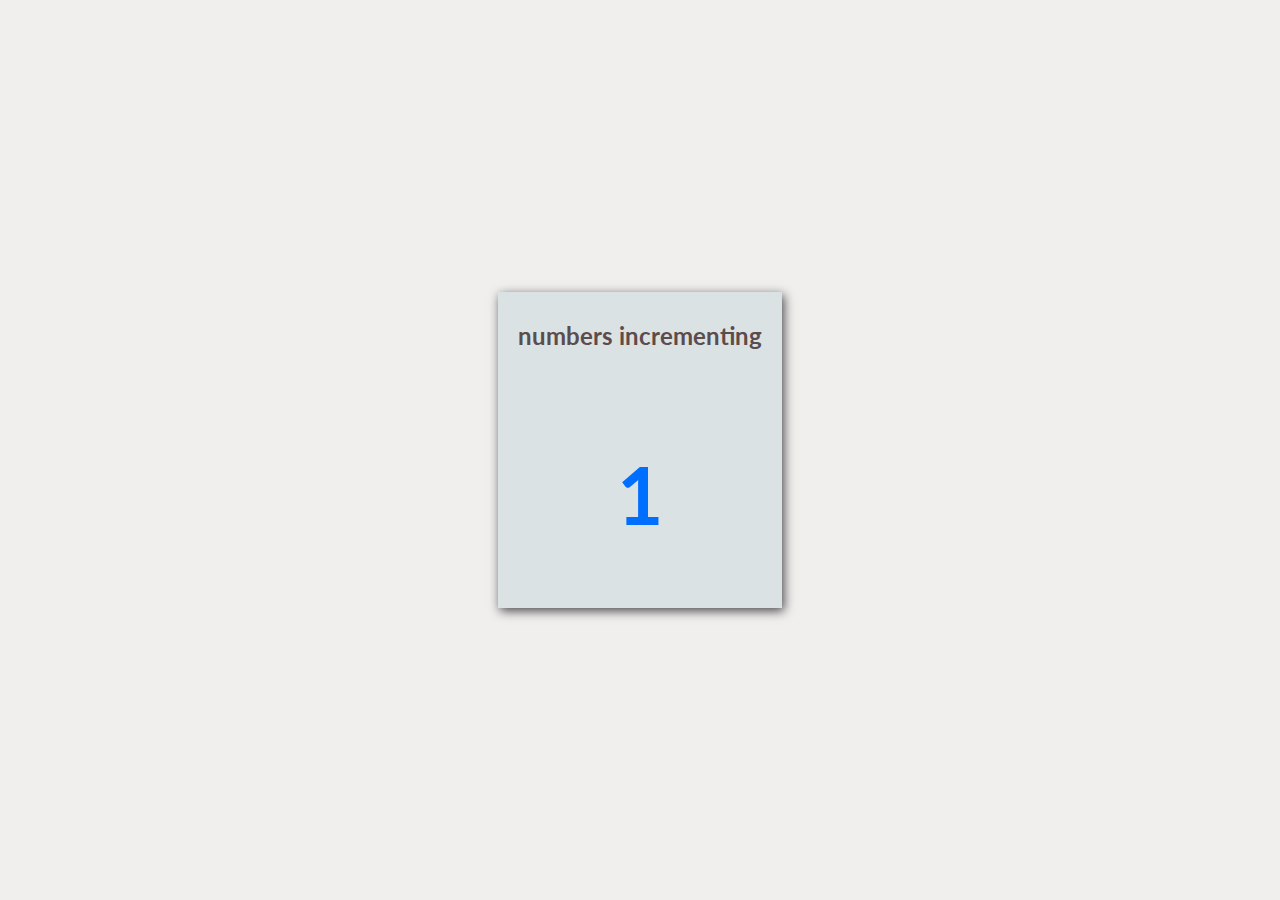
<file: Andy/AndyWork1/index.html>
<!DOCTYPE html>
<html lang="en">
<head>
    <meta charset="UTF-8">
    <meta http-equiv="X-UA-Compatible" content="IE=edge">
    <meta name="viewport" content="width=device-width, initial-scale=1.0">
    <title>incrementing and decrementing numbers</title>
    <link rel="stylesheet" href="style.css">
</head>
<body>
    <div class="container">
        <h3 class="heading" id="heading">numbers incrementing</h3>
        <div class="count">
            <h2 class="count_el" id="count_el">1</h2>
        </div>
    </div>
    <script src="script.js"></script>
</body>
</html>
</file>
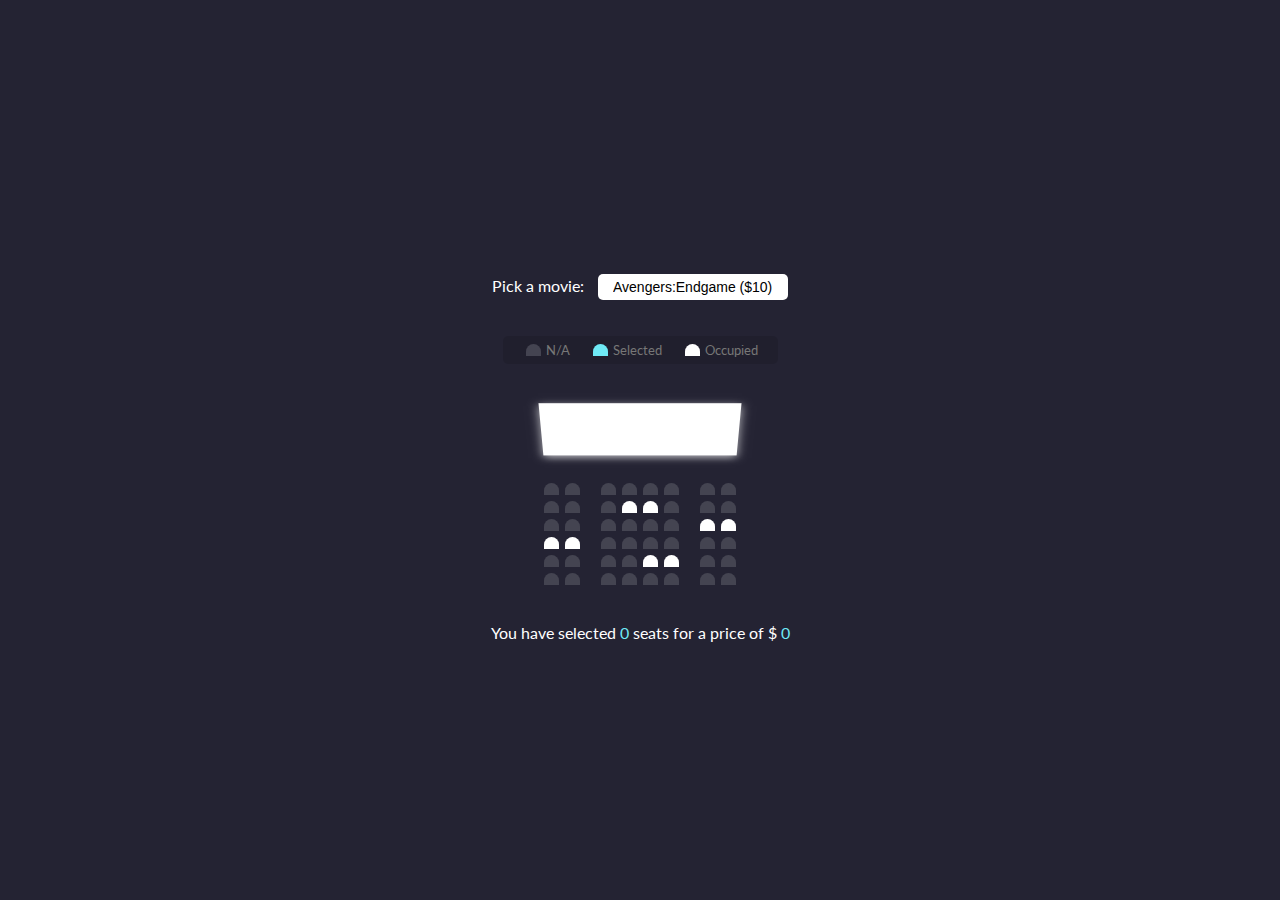
<file: PersonalBuildUp/movie seat Booking/index.html>
<!DOCTYPE html>
<html lang="en">
<head>
    <meta charset="UTF-8">
    <meta http-equiv="X-UA-Compatible" content="IE=edge">
    <meta name="viewport" content="width=device-width, initial-scale=1.0">
    <title>Movie Seat Booking</title>
    <link rel="stylesheet" href="style.css">
</head>
<body>
    <div class="movie-container">
        <label for="pick a movie"> Pick a movie:</label>
        <select name="" id="movie">
            <option value="10">Avengers:Endgame ($10)</option>
            <option value="12">Joker ($12)</option>
            <option value="8">Toy Story 4 ($8)</option>
            <option value="9">The Lion king ($9) </option>
        </select>
    </div>

    <ul class="showcase">
        <li>
            <div class="seat"></div>
            <small>N/A</small>
        </li>
        <li>
            <div class="seat selected"></div>
            <small>Selected</small>
        </li>
        <li>
            <div class="seat occupied"></div>
            <small>Occupied</small>
        </li>
        
    </ul>
    
    <div class="container">
        <div class="screen"></div>
            <div class="row">
                <div class="seat"></div>
                <div class="seat"></div>
                <div class="seat"></div>
                <div class="seat"></div>
                <div class="seat"></div>
                <div class="seat"></div>
                <div class="seat"></div>
                <div class="seat"></div>
            </div>
            <div class="row">
                <div class="seat"></div>
                <div class="seat"></div>
                <div class="seat"></div>
                <div class="seat occupied"></div>
                <div class="seat occupied"></div>
                <div class="seat"></div>
                <div class="seat"></div>
                <div class="seat"></div>
            </div>
            <div class="row">
                <div class="seat"></div>
                <div class="seat"></div>
                <div class="seat"></div>
                <div class="seat"></div>
                <div class="seat"></div>
                <div class="seat"></div>
                <div class="seat occupied"></div>
                <div class="seat occupied"></div>
            </div>
            <div class="row">
                <div class="seat occupied"></div>
                <div class="seat occupied"></div>
                <div class="seat"></div>
                <div class="seat"></div>
                <div class="seat"></div>
                <div class="seat"></div>
                <div class="seat"></div>
                <div class="seat"></div>
            </div>
            <div class="row">
                <div class="seat"></div>
                <div class="seat"></div>
                <div class="seat"></div>
                <div class="seat"></div>
                <div class="seat occupied"></div>
                <div class="seat occupied"></div>
                <div class="seat"></div>
                <div class="seat"></div>
            </div>
            <div class="row">
                <div class="seat"></div>
                <div class="seat"></div>
                <div class="seat"></div>
                <div class="seat"></div>
                <div class="seat"></div>
                <div class="seat"></div>
                <div class="seat"></div>
                <div class="seat"></div>
            </div>
           
        
    </div>

    <p class="text">You have selected <span id="count">0</span> seats for a price of $ <span id="total">0</span></p>
    <script src="script.js"></script>
</body>
</html>
</file>
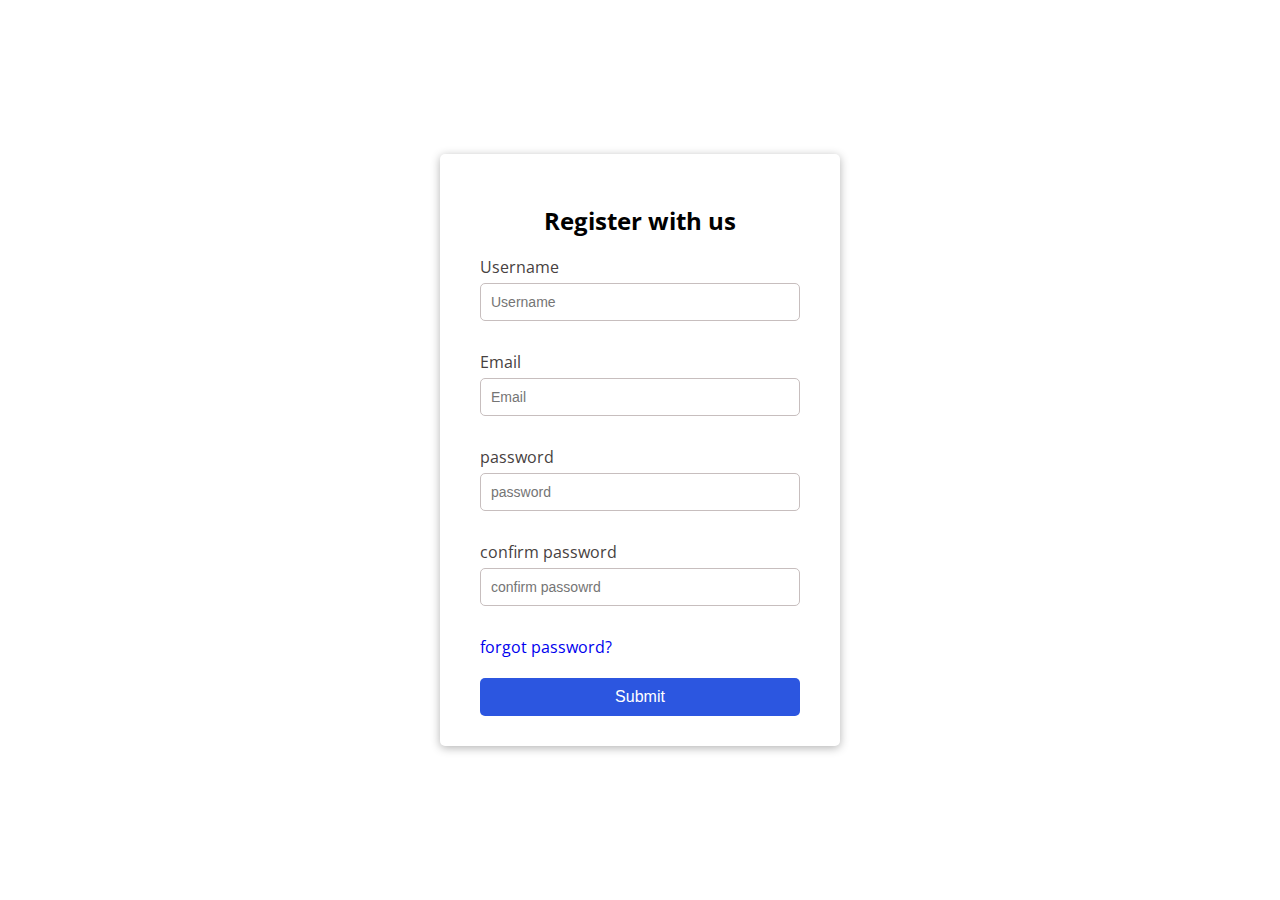
<file: PersonalBuildUp/validated form/index.html>
<!DOCTYPE html>
<html lang="en">
<head>
    <meta charset="UTF-8">
    <meta http-equiv="X-UA-Compatible" content="IE=edge">
    <meta name="viewport" content="width=device-width, initial-scale=1.0">
    <title>validated form</title>
    <link rel="stylesheet" href="style.css">
</head>
<body>
    <div>
        
            <div class="container">
                <form action="" class="form" id="form">
                   
                    <h2>Register with us</h2>

                <div class="form-control">
                    <label for="username">Username</label>
                    <input type="text" placeholder="Username" id="Username">
                   <small for="error" id="error">error message</small>
                </div>
                <div class="form-control">
                    <label for="Email">Email</label>
                    <input type="text" placeholder="Email" id="Email">
                   <small id="error">error message</small>
                </div>

               <div class="form-control">
                    <label for="password" >password</label>
                    <input type="password" placeholder="password" id="password">
                   <small id="error">error message</small>
               </div>
                
               <div class="form-control">
                    <label for="confirm_password">confirm password</label>
                    <input type="password" placeholder="confirm passowrd" id="password2">
                   <small  id="error">error message</small>
               </div>
                
                <a  href="#"> forgot password?</a>
              
              
                <button id="submit_btn">Submit</button>
            </div>
            
        </form>
    </div>
    <script src="index.js"></script>    
</body>
</html>
</file>
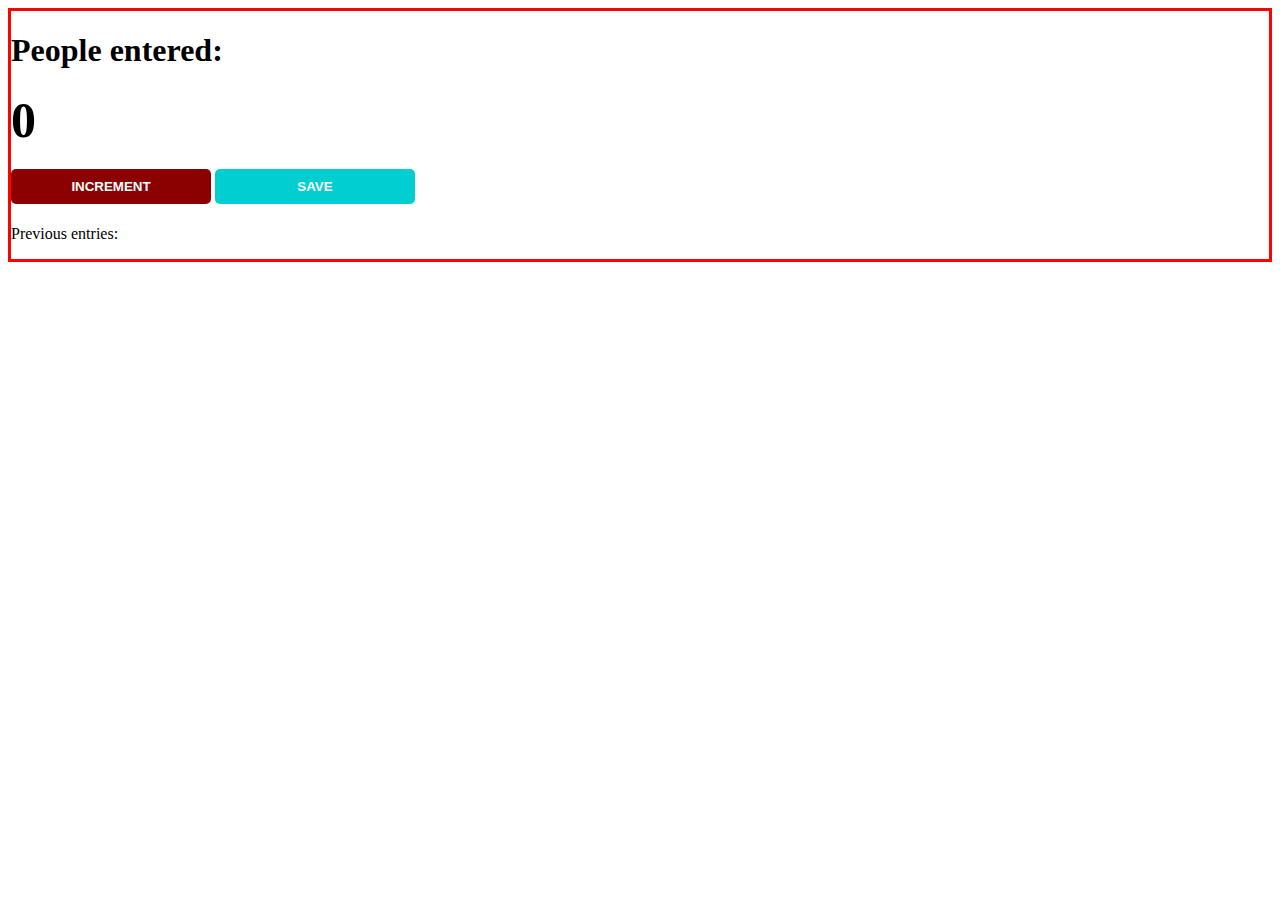
<file: PersonalBuildUp/work1/index.html>
<!DOCTYPE html>
<html lang="en">
<head>
  <meta charset="UTF-8">
  <meta name="viewport" content="width=device-width, initial-scale=1.0">
  <meta http-equiv="X-UA-Compatible" content="ie=edge">
  <link rel="stylesheet" href="css/index.css">
  <title>Document</title>
</head>
<body>
  <div class="main">
    <div class="textContent">
      <h1>People entered:</h1>
      <h2 id ="count_el">0</h2>
    </div>
  
<div class="buttons">
  <button id="increment_btn" onclick="increment()">INCREMENT</button>
  <button id="save-btn" onclick="save()">SAVE</button>
</div>
<p id="save_el">Previous entries: </p>
<!-- <p id="count_el"></p> -->
  </div>

<script type="text/javascript" src="index.js">

</script>
</body>
</html>
</file>
<file: Andy/AndyWork1/style.css>
@import url('https://fonts.googleapis.com/css?family=Lato&display=swap');

*{
    box-sizing: border-box;
}

body{
    background-color: rgb(241, 238, 238);
    margin: 0;
    font-family: 'lato',sans-serif;
    display: flex;
    justify-content: center;
    height: 100vh;
    align-items: center;
}

.container{
    margin: 0;
    padding: 0;
    display: flex;
    flex-direction: column;
    align-items: center;
    justify-content: center;
    background-color: rgb(218, 226, 228);
    box-shadow: 2px 3px 10px rgba(0, 0, 0, 0.7);
    
}
.heading{
    padding: 5px 20px;
    font-size: 1.5em;
    color:rgb(92, 76, 76);
}

#count_el{
    color: rgb(0, 110, 255);
    font-size: 5em;
    
}
</file>
<file: PersonalBuildUp/movie seat Booking/style.css>
@import url('https://fonts.googleapis.com/css?family=Lato&display=swap');

*{
    box-sizing: border-box;
}

body{
    background-color: #242333;
    display: flex;
    flex-direction: column;
    color: #fff;
    align-items: center;
    justify-content: center;
    height: 100vh;
    font-family: 'lato', sans-serif;
    margin: 0;
}
.movie-container{
    margin: 20px 0;
}
.movie-container select{
    background-color: #fff;
    border: 0;
    border-radius: 5px;
    font-size: 14px;
    margin-left: 10px;
    padding: 5px 15px 5px 15px;
    -moz-appearance: none;
    -webkit-appearance: none;
    appearance: none;
}

.seat{
    background-color: #444451;
    height: 12px;
    width: 15px;
    margin: 3px;
    border-top-left-radius: 10px;
    border-top-right-radius: 10px;
}

.seat.selected{
background-color: #6feaf6;
}

.row{
    display: flex;
}

.seat:nth-of-type(2){
    margin-right: 18px;
}
.seat:nth-last-of-type(2){
    margin-left: 18px;
}
.seat:not(.occupied):hover{
    cursor: pointer;
    transform: scale(1.2);
}

.showcase.seat:not(.occupied):hover{
    cursor: default;
    transform: scale(1);
}

.showcase{
    background: rgba(0, 0, 0, 0.1);
    padding: 5px 10px;
    border-radius: 5px;
    color: #777;
    list-style-type:none ;
    display: flex;
    justify-content: space-between;
}

.showcase li{
    display: flex;
    align-items: center;
    margin: 0 10px;
}
.screen{
    background-color: #fff;
    height: 70px;
    width: 100%;
    margin: 15px 0;
    transform: rotatex(-45deg);
    box-shadow: 0 3px 10px rgba(255, 255, 255, 0.7);
}
.container{
    perspective: 1000px;
    margin-bottom:30px ;
}

.showcase li small{
    margin-left: 2px;
}


.seat.occupied{
    background-color: #fff;
}

p.text span{
    color: #6feaf6;
}

p.text{
    margin: 5px 0;
}
</file>
<file: PersonalBuildUp/validated form/style.css>
@import url('https://fonts.googleapis.com/css2?family=Open+Sans:wght@300&display=swap');


:root{
    --success-color:green;
    --error-color:red;
}

*{
    box-sizing: border-box;
}

body{
    margin: 0;
    padding: 0;
    font-family: 'open sans', sans-serif;
    display: flex;
    align-items: center;
    justify-content: center;
    min-height: 100vh;
    background-color:white;
    
}
.container{
 background-color: white;
 border-radius: 5px;
 width: 400px;
 padding: 30px 40px;
 box-shadow: 0 2px 10px rgba(0, 0, 0, 0.3);
}

h2{
    text-align: center;
    margin: 0, 0, 2px;
}

.form-control{
    margin-bottom: 10px;
    padding-bottom: 20px;
    position: relative;
    
    
}

.form-control label{
    display: block;
    padding-bottom: 5px;
    color: rgb(71, 65, 65);
}

.form-control input{
    display: block;
    padding-bottom: 5px;
    border: 1px solid rgb(199, 190, 190);
    width: 100%;
    padding: 10px;
    font-size: 14px;
    border-radius: 5px;
}

.form-control input:focus{
    outline: 0;
    border: 2px solid rgb(199, 190, 190);
}

#submit_btn{
    background-color: #2c56e0;
    cursor: pointer;
    width: 100%;
    border-radius: 5px;
    color: white;
    margin-top: 20px;
    padding:10px ;
    font-size: 16px;
    border: none;
}

#submit_btn:hover{
    background-color: blue;
}


.form-control.success input{
    border-color: var(--success-color);

}

.form-control.error input{
    border-color: var(--error-color);
}

.form-control #error{
    color: var(--error-color);
    position: absolute;
    bottom: 0;
    left: 0;
    visibility: hidden;
}

.form-control.error #error{
   visibility: visible;
}
a{
    text-decoration: none;
}
 a:hover{
    color: rgb(255, 0, 0);
}
</file>
<file: PersonalBuildUp/work1/css/index.css>
body{
    /*background-color: red; */
}
.main{
    border: solid red;
    padding-left: auto;

    

}
h2{
    font-size: 50px;
    margin-top: 0;
    margin-bottom: 20px;
}
button{
    border: none;
    padding-top: 10px;
    padding-bottom: 10px;
    color: white;
    font-weight: bold;
    width: 200px;
    margin-bottom: 5px;
    border-radius: 5px;
    
}

#increment_btn{
    background: darkred;

}
#save-btn{
    background: darkturquoise;
}
</file>
